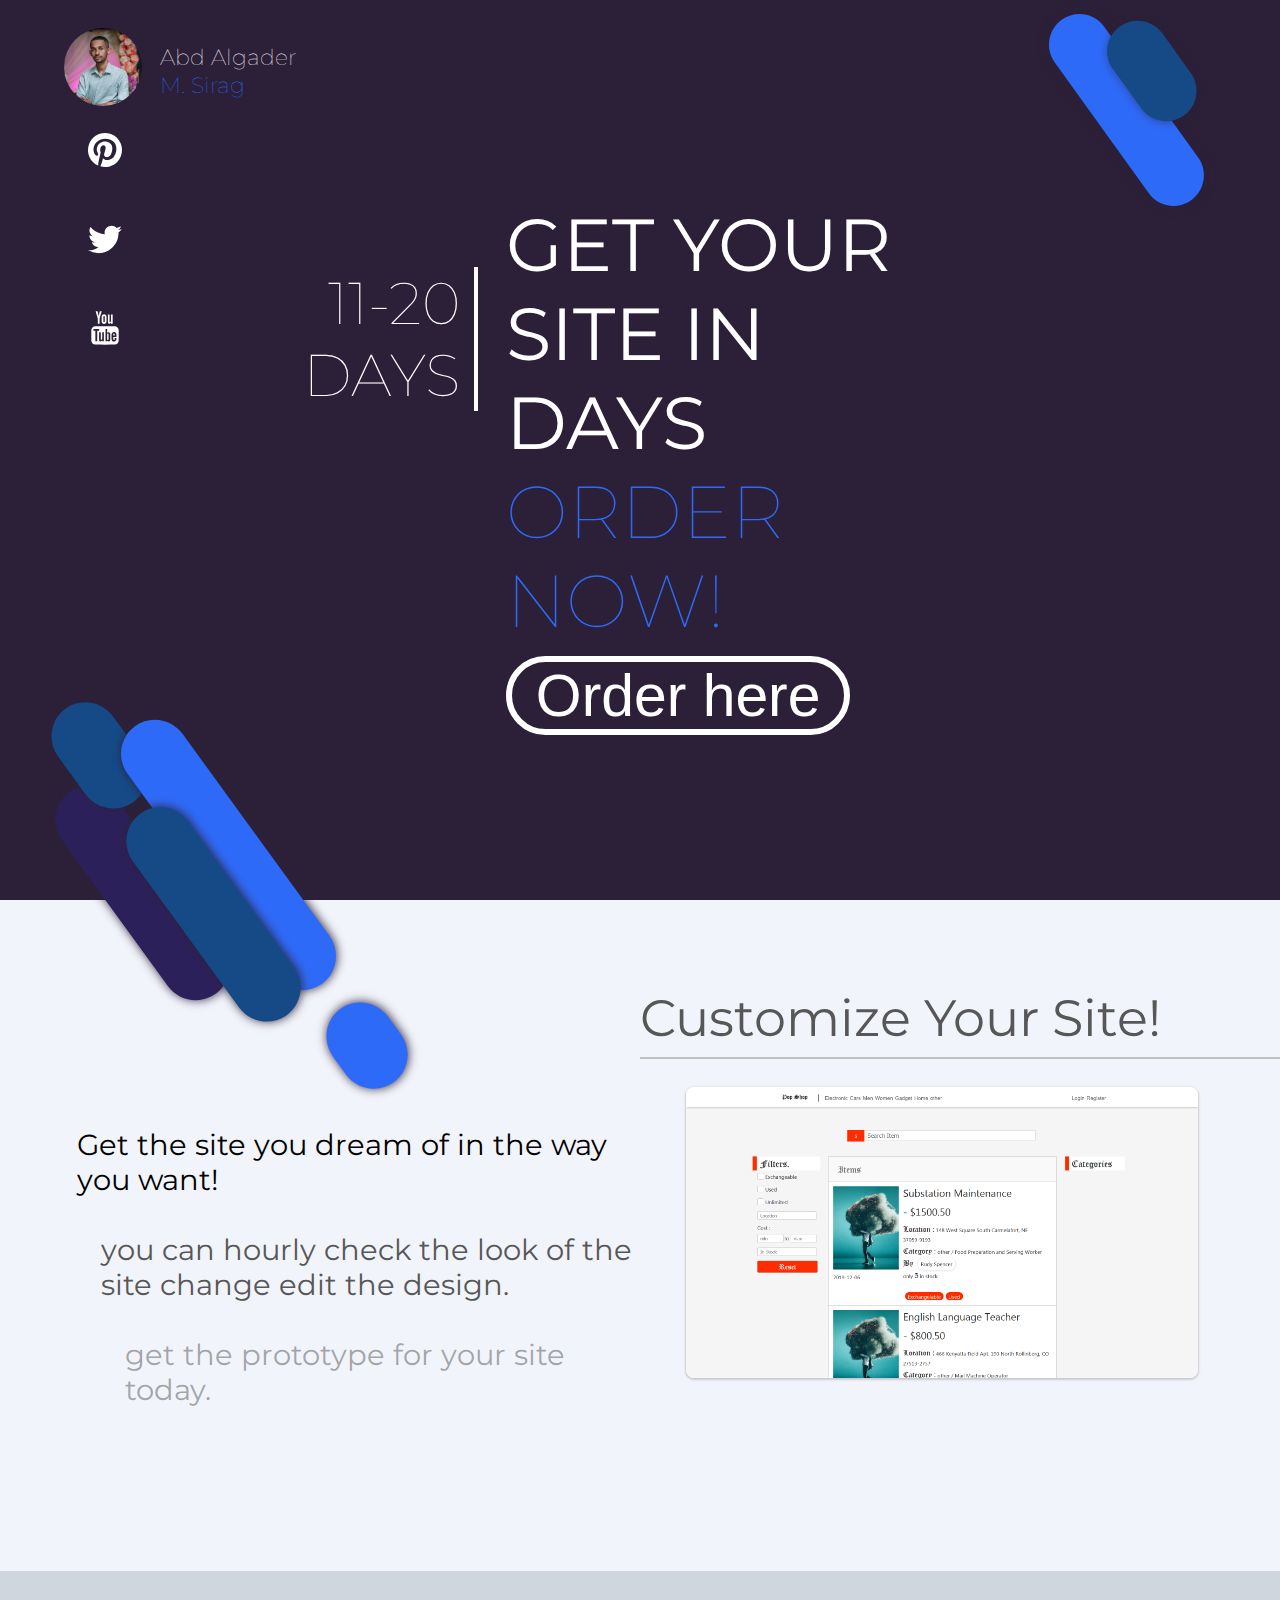
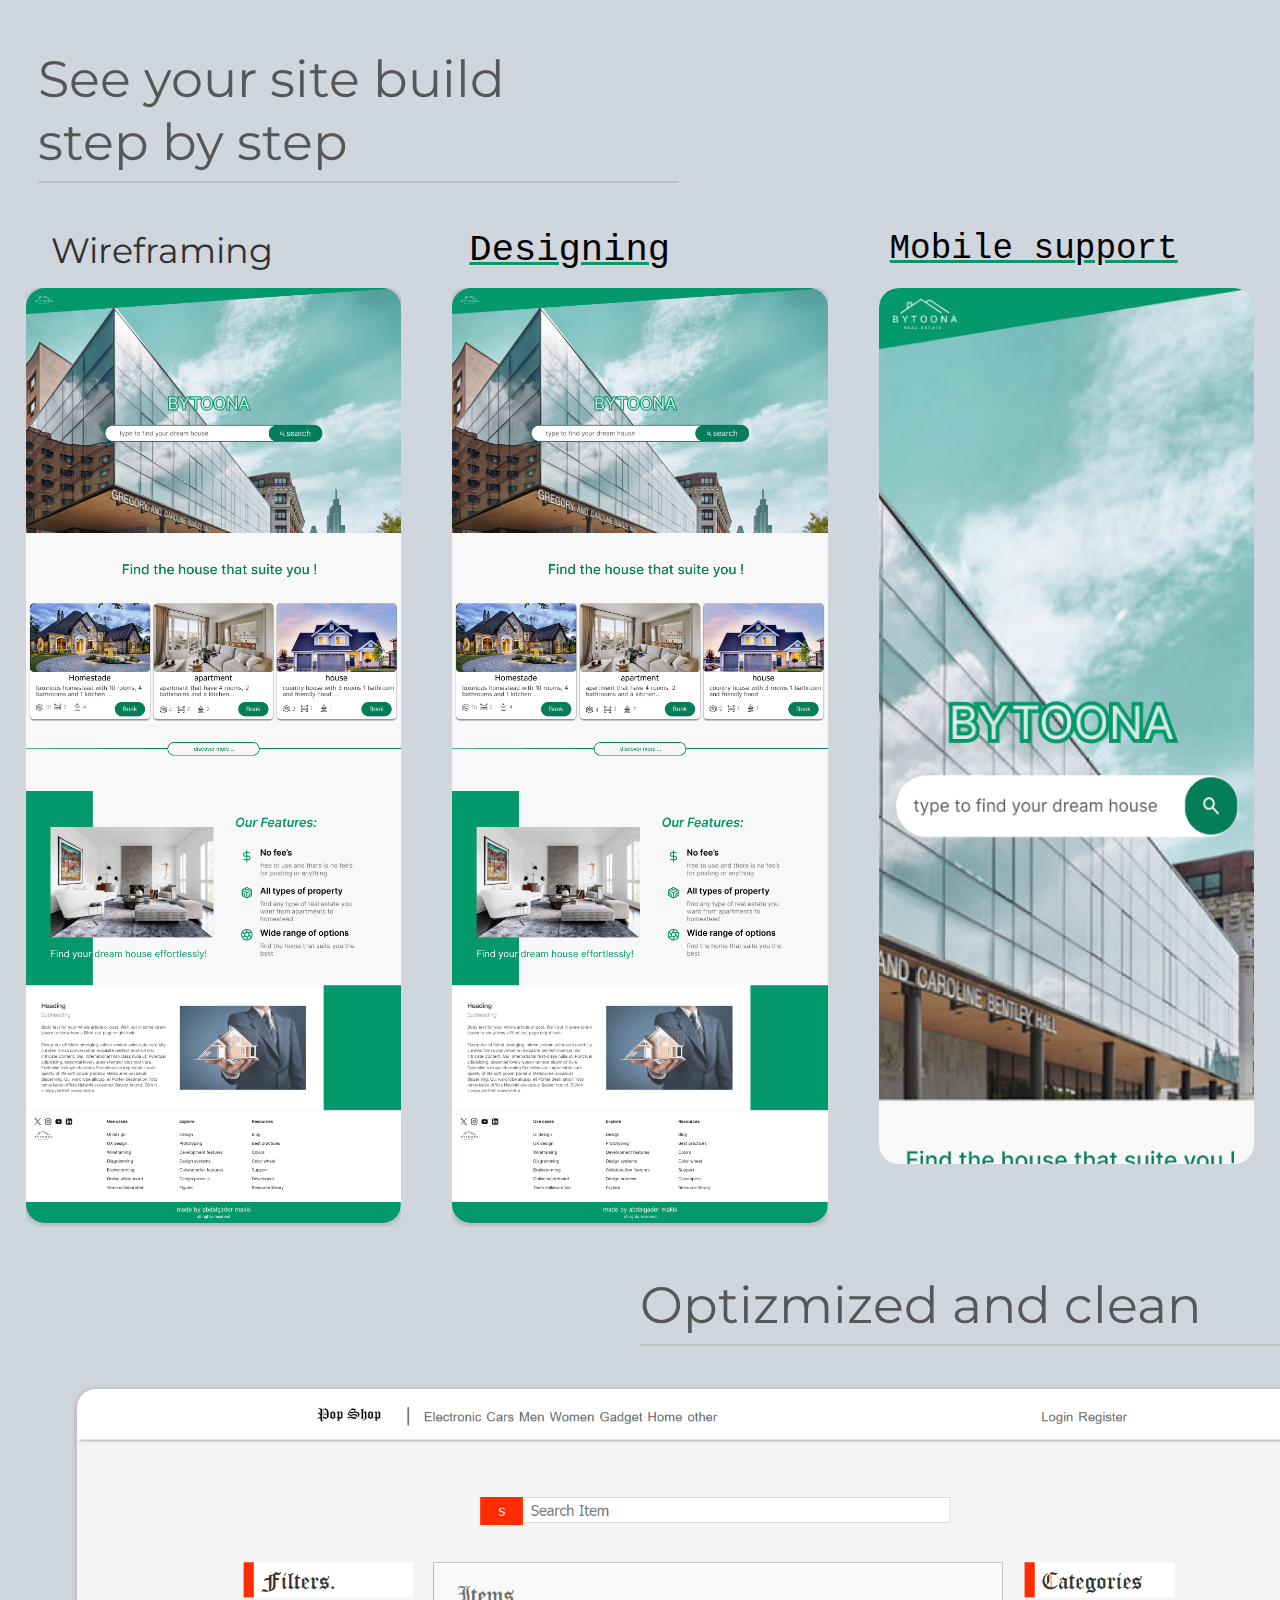
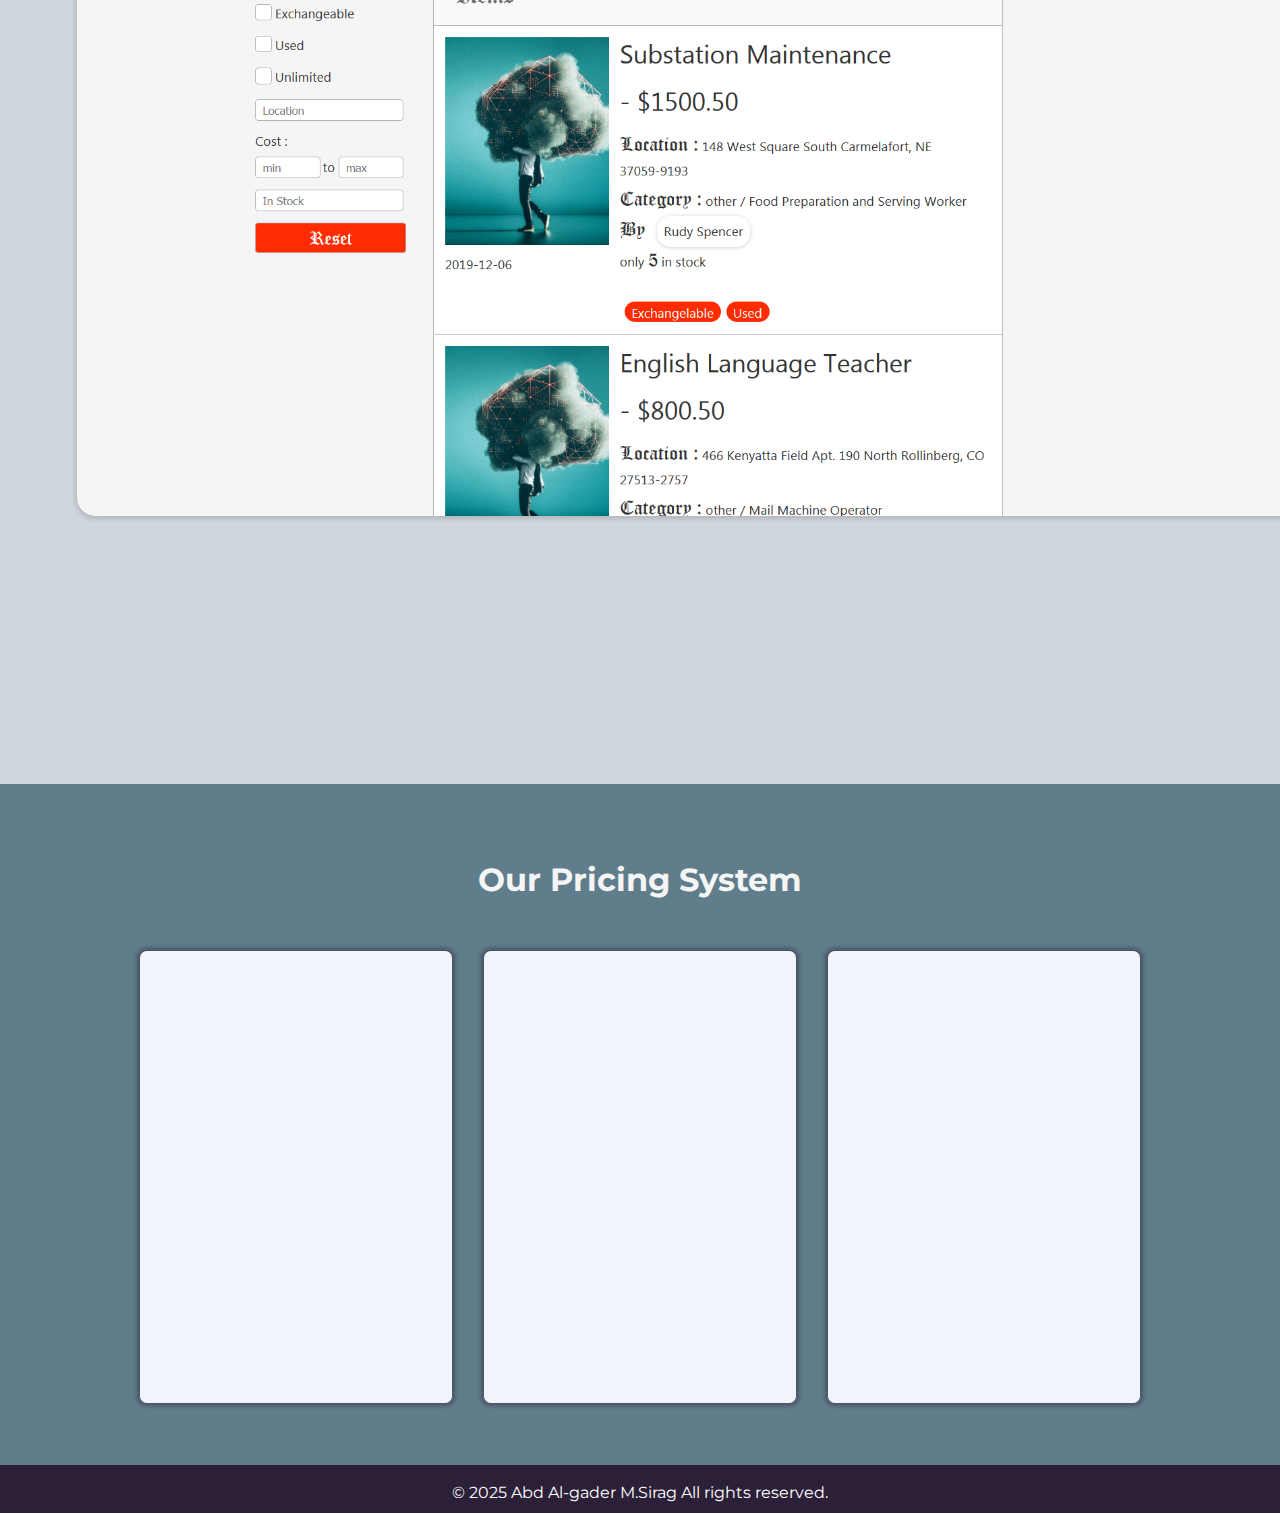
<file: index.html>
<!DOCTYPE html>
<html lang="en">

<head>
    <meta charset="UTF-8">
    <meta name="viewport" content="width=device-width, initial-scale=1.0">
    <meta http-equiv="X-UA-Compatible" content="ie=edge">
    <title>Abd Al-gader</title>
    <link rel="stylesheet" href="./style/main.css">
    <link rel="stylesheet" href="https://fonts.googleapis.com/css?family=Montserrat&display=swap">
</head>

<body>
    <div id="app">
        <div class="header-section">
            <div class="navigation-bar">
                <div id="avatar-text">
                    <img src="./images/SAVE_20240615_083905.jpg" id="avatar">
                    <!-- 5050f6 -->
                    <div>Abd Algader
                        <br>
                        <span>M. Sirag</span>
                    </div>
                </div>
                <div id="top-images">
                    <img src="./images/top-line.svg">
                    <img src="./images/soc/menu.svg">
                </div>
            </div>

            <div class="header-body">
                <div class="contact">
                    <div>
                        <div>
                            <a class="soc" href="">
                                <img src="./images/soc/pinterest.svg" class="contact-icon">
                            </a>
                        </div>
                        <div>
                            <a class="soc" href="">
                                <img src="./images/soc/twitter.svg" class="contact-icon">
                            </a>
                        </div>
                        <div>
                            <a class="soc" href="">
                                <img src="./images/soc/youtube.svg" class="contact-icon">
                            </a>
                        </div>
                    </div>
                </div>
                <div class="header-left">
                    <div>
                        11-20
                        <br> DAYS
                    </div>
                </div>
                <div class="header-rigth">
                    GET YOUR
                    <br> SITE IN DAYS
                    <br>
                    <span>ORDER NOW!</span>
                    <br>
                    <a href="https://mostaql.com/u/abdalgader_dev">
                        <button id="subscrip">Order here</button>
                    </a>
                </div>
            </div>
        </div>
        <div style="max-width: 1600px;align-self: center">
            <div id="about">
                <img src="./images/line-shadow.svg">
                <div class="customize">
                    <div class="customize-section">
                        <div class="customize-text">
                            <div>Get the site you dream of in the way you want!</div>
                            <br>
                            <div style="margin-left: 24px;color: #575757">you can hourly check the look of the site change edit the design.</div>
                            <br>
                            <div style="margin-left: 48px;color: #57575785">get the prototype for your site today.</div>
                        </div>
                    </div>
                    <div class="customize-section">
                        <div class="title" style="width: 100%">
                            Customize Your Site!
                            <hr>
                        </div>
                        <img class="dev" src="./images/sites/big-size.png">
                    </div>
                </div>
            </div>

            <div id="projects">
                <div class="title" style="margin-bottom: 46px;padding-left: 3%">
                    See your site build
                    <br>step by step
                    <hr>
                </div>
                <div>
                    <div style="display: flex;">
                        <div class="site-stage site-title">
                            <div style="color: #313131;">Wireframing</div>
                        </div>
                        <div class="site-stage site-title">
                            <div style="text-decoration: underline 3px #0c976b;font-family: monospace;font-size: 1.3em;">Designing</div>
                        </div>
                        <div class="site-stage site-title">
                            <div style="text-decoration: underline 3px #0c976b;font-family: monospace;font-size: 1.2em;padding: 0 0 0 2px;">Mobile support</div>
                        </div>
                    </div>
                    <div class="sites-g">
                        <div class="site-stage">
                            <img class="site-image" src="./images/sites/real estate.png">
                        </div>
                        <div class="site-stage">
                            <img class="site-image" src="./images/sites/real estate.png">
                        </div>
                        <div class="site-stage">
                            <img class="site-image" src="./images/sites/mobile.png">
                        </div>
                    </div>
                </div>
                <div class="title" style="margin: 46px 0;margin-left: 50%">
                    Optizmized and clean
                    <hr>
                </div>
                <img class="site-image" src="./images/sites/big-size.png" style="margin: -3px 0 0 6%;">
            </div>

            <div style="width: 100%;background-color: #607d8b;padding: 76px 0 46px 0;">
                <div>
                    <h1 style="text-align: center;color: whitesmoke;margin: 0 0 36px 0;">Our Pricing System</h1>
                </div>
            
                <div id="price">
                    <div class="price-card">
                    </div>
                    <div class="price-card">
                    </div>
                    <div class="price-card">
                    </div>
                </div>
            </div>
            <div style="width: 100%;height: 30px;background-color: #2c2038;color: #fff;text-align: center;padding-top: 18px;">
                © 2025 Abd Al-gader M.Sirag All rights reserved.
            </div>
        </div>
    </div>
</body>
<script src="./script/script.js"></script>

</html>
</file>
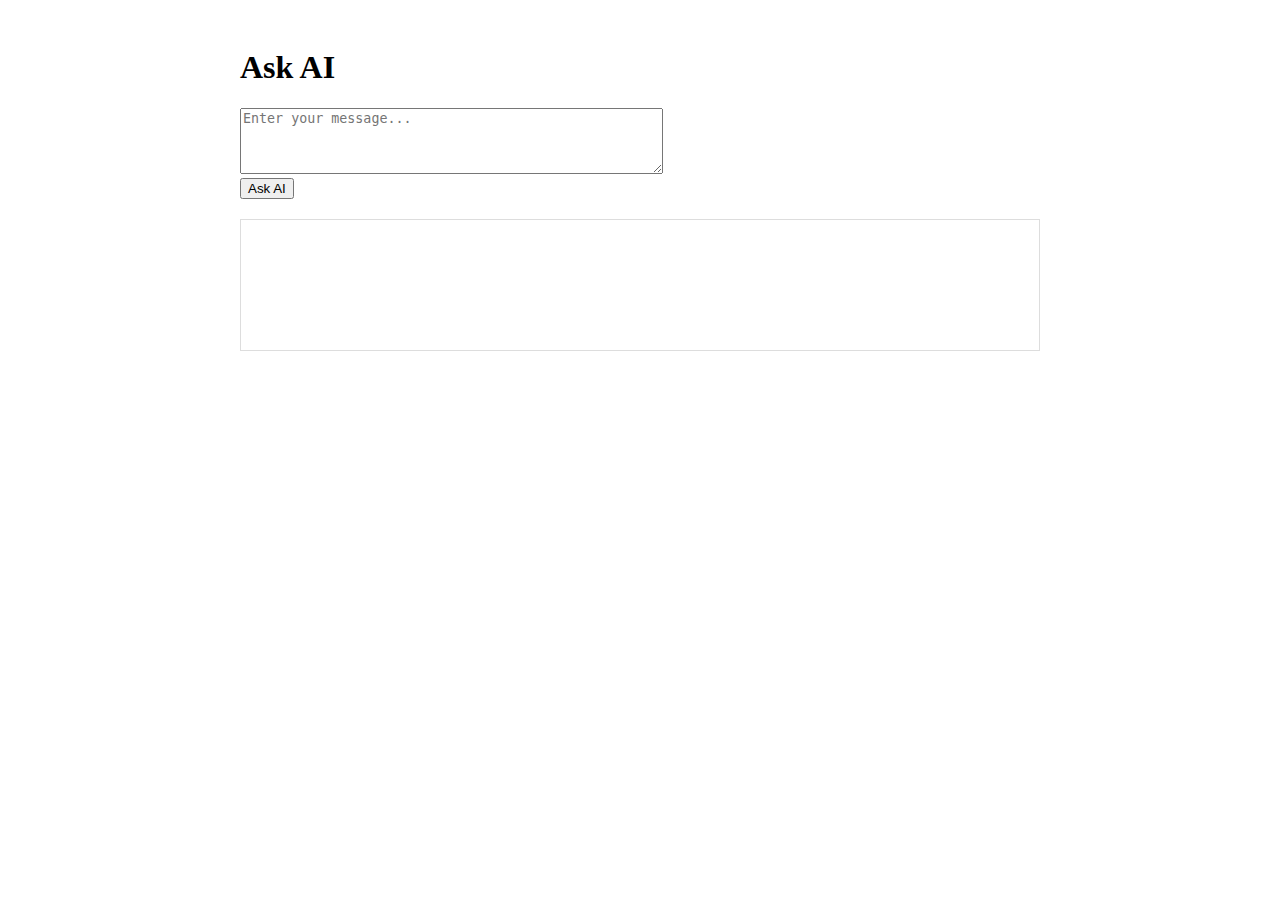
<file: Ai.html>
<!DOCTYPE html>
<html>
<head>
    <title>AI Chat Interface</title>
    <style>
        .container {
            max-width: 800px;
            margin: 0 auto;
            padding: 20px;
        }
        #response-container {
            margin-top: 20px;
            padding: 15px;
            border: 1px solid #ddd;
            min-height: 100px;
        }
    </style>
</head>
<body>
    <div class="container">
        <h1>Ask AI</h1>
        <textarea id="user-input" rows="4" cols="50" placeholder="Enter your message..."></textarea>
        <br>
        <button onclick="sendToAI()">Ask AI</button>
        <div id="response-container"></div>
    </div>

    <script>
        // Replace with your actual API key
        const API_KEY = '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';
        const API_URL = 'https://api.openai.com/v1/chat/completions';

        async function sendToAI() {
            const userInput = document.getElementById('user-input').value;
            const responseContainer = document.getElementById('response-container');
            
            if (!userInput) {
                alert('Please enter a message');
                return;
            }

            try {
                responseContainer.innerHTML = 'Thinking...';
                
                const response = await fetch(API_URL, {
                    method: 'POST',
                    headers: {
                        'Content-Type': 'application/json',
                        'Authorization': `Bearer ${API_KEY}`
                    },
                    body: JSON.stringify({
                        model: "gpt-3.5-turbo",
                        messages: [{
                            role: "user",
                            content: userInput
                        }],
                        temperature: 0.7
                    })
                });

                if (!response.ok) {
                    throw new Error(`HTTP error! status: ${response.status}`);
                }

                const data = await response.json();
                const aiResponse = data.choices[0].message.content;
                
                responseContainer.innerHTML = aiResponse;
                
            } catch (error) {
                console.error('Error:', error);
                responseContainer.innerHTML = `Error: ${error.message}`;
            }
        }
    </script>
</body>
</html
</file>
<file: style/main.css>
body {
    margin: 0;
    font-family: Montserrat;
}

#app {
    width: 100%;
    min-width: 360px;
    overflow: hidden;
    background-color: rgb(207, 214, 221);
    display: flex;
    justify-content: center;
    flex-direction: column
}

.navigation-bar {
    display: flex;
    justify-content: space-between
}

#avatar {
    width: 78px;
    border-radius: 50%
}

#avatar-text {
    display: flex;
}

#avatar-text div {
    font-size: 1.4em;
    font-weight: 100;
    margin: 15px 0px 0px 18px;
}

#avatar-text div span {
    color:rgb(46, 106, 248);
}

#top-images img:first-child {
    position: absolute;
    width: 14%;
    margin: -2% 0% 0% -14%;
}

#top-images img:last-child {
    visibility: hidden;
    width: 58px;
    height: 58px;
    margin-top: 18px;
    position: absolute;
    margin-left: -4%;
}

.contact:first-child{
    width: 42px;
    margin-top: -98px;
    margin-left: 18px;
}

.header-left div:first-child{
    font-size: 0.8em;
    font-weight: 100;
    margin-top: 19%;
    padding-right: 4%;
    border-right: 4px solid white;
}

.header-rigth span {
    color:rgb(46, 106, 248);
    font-weight: 100;
}

#about {
    margin-bottom: 76px;
    background-color: #f2f4fb;
    padding-bottom: 164px;
}

#about img:first-child{
    width: 15%;transform: rotate(-36deg);margin: -20% 0 0 9%;
}

#about .customize{
    display: flex;
    margin: -15% 0 0 0;
}

#about .customize .customize-section{
    width: 50%;
}

.customize-text{
    margin: 22% 0 0 12%;
    font-size: 1.8em;
}

.title {
    width: 50%;
    color:#575757;
    font-size: 3.2em;
}

.title hr{
    margin: 8px 0 0 0;
    border-width: 0;
    border-top: 2px solid #bfbfbf;
}

.site-image{
    width: 100%;
    border-radius: 14pt;
    box-shadow:0 1px 4px 2px #9b9b9b80;
}

#projects {
    margin-bottom: 264px;
}

.dev {
    border-radius: 6pt;
    box-shadow: 0 1px 2px 1px #8585855e;
    width: 80%;
    margin: 28px 0 0 46px;
    cursor: pointer;

    animation-name: floating;
    animation-duration: 1800ms;
    animation-timing-function: cubic-bezier(0.39, 0.58, 0.57, 1);
    animation-iteration-count: infinite
}


#id{
    display: flex;
    justify-content: center;
}

@keyframes floating {
    0% {
        margin-top: 28px;
    }
    50% {
        margin-top: 22px;
        margin-bottom: 6px;
    }
    100% {
        margin-top: 28px;
    }
}

#subscrip {
    transition: all 160ms;
    font-size: 0.8em;
    border: 6px solid white;
    background-color: inherit;
    color: white;
    border-radius: 42px;
    padding: 0 24px;
    cursor: pointer;
}

#subscrip:hover {
    background-color: white;
    color: rgb(44, 32, 56);
}

.header-section {
    width: 90%;
    padding: 28px 5%;
    background-color: rgb(44, 32, 56);
    color: white;
    user-select: none;
    -moz-user-select: none;
}

.contact {
    width: 10%;
    min-width: 46px;
}

.header-body {
    display: flex;
    width: 80%;
    padding: 52px 10% 52px 0;
    font-size: 4.6em;
    margin-top: 42px;
    cursor: default;
}

.header-left {
    width: 38%;
    text-align: end;
}

.header-rigth {
    padding-left: 3%;
    width: 48%;
}

#price{
    display: flex;
    justify-content: center;
}

.price-card{
    width: 20%;
    margin: 16px 16px;
    height: 420px;
    background-color: #f2f4fb;
    border-radius: 5pt;
    padding: 16px 28px;
    box-shadow: 0 0 4px 3px #2c203873;
}

@media only screen and (max-device-width: 640px) {
    .contact{
        display: none;
    }

    #top-images{
        display: none;
    }

    .header-body{
        font-size: 2.8em;
        padding: 52px 0 52px 0;
        width: 100%;
    }

    .header-left{
        width: 100%;
    }

    .header-rigth{
        width: 100%;
        overflow: auto;
    }

    #subscrip{
        display: none;
        /* margin-left: -40%; */
    }

    .customize{
        flex-direction: column-reverse;
        margin-top: 14px !important;
        padding: 0 12px;
    }

    .customize-section{
        width: 100% !important;
    }

    .customize-text div {
        margin-left: 0 !important;
    }

    #price{
        flex-direction: column;
    }

    #price div{
        width: 76%;
    }

    .title{
        width: 100%;
        font-size: 2em;
        margin-left: 3% !important;
        padding-left: 0 !important;
    }

    #projects{
        margin-bottom: 64px;
    }

    .card{
        width: 62% !important;
        margin-left: 12% !important;
    }
    .site-title{
        display: none;
    }
    .sites-g{
        flex-direction: column;
    }
    .sites-g div{
        width: 96%;
    }
}

.site-stage{
    width: 30%;
    margin: 0 2% 0 2%;
    overflow-y: scroll;
    scrollbar-width: none;
}
.site-stage:last-child{
    margin-right: 2%;
    height: 876px;
    border-radius: 20px;
    overflow-y: scroll;
    scrollbar-width: none;
}
.site-title{
    height: auto;
    font-size: 2.2em;
    margin: 0 0 16px 4%;
}
.site-title:last-child{
    height: auto;
}
.sites-g{
    display: flex;
}
</file>
